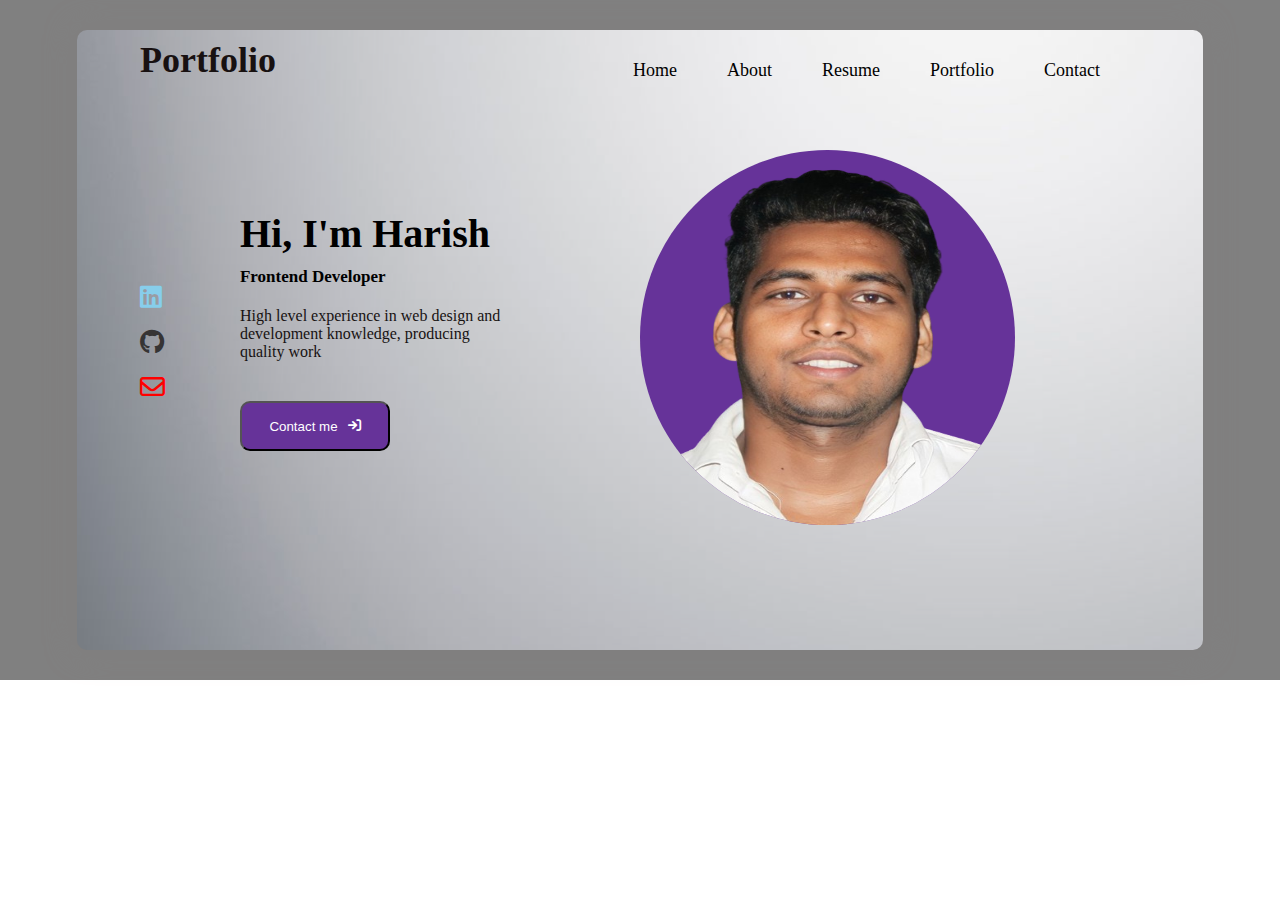
<file: index.html>
<!DOCTYPE html>
<html lang="en">
<head>
    <link rel="stylesheet" href="https://cdnjs.cloudflare.com/ajax/libs/font-awesome/6.6.0/css/all.min.css">
    <meta charset="UTF-8">
    <meta name="viewport" content="width=device-width, initial-scale=1.0">
    <title>Mr. Harish Chand Portfolio</title>
</head>
<body>
    <div class="main-container">
        <div class="main">
            <div class="main-area">
                <div class="up-area">
                <div class="logo-name"> <h3 class="my-name">Portfolio</h3></div>
                <input type="checkbox" id="menu-check-box">
                <label for="menu-check-box"> <p><i class="fa-solid fa-bars"></i>Menu</p></label>
               <ul class="menu-bar">
                   <li> <a href="index.html">Home</a></li>
                   <li> <a href="about.html">About</a></li>
                   <li> <a href="resume.html">Resume</a></li>
                   <li> <a href="portfolio.html">Portfolio</a></li>
                   <li> <a href="contact.html">Contact</a></li>
               </ul>
            </div>
            <div class="down-area">
                <div class="box1-social-icon">
                    <div class="icon">
                       <a href="https://www.linkedin.com/in/harish-chand-3465b8198"><i class="fa-brands fa-linkedin"></i></a> <br>
                       <a href="https://github.com/harishgithub1437"><i class="fa-brands fa-github"></i></a> <br>
                       <a href=""><i class="fa-regular fa-envelope"></i></a>
                    </div>



                </div>
                <div class="box2-about">
                    <div class="text-discription">
                        <h1 class="name">Hi, I'm Harish</h1>
                        <h5 class="skill">Frontend Developer</h5>
                        <p class="knowledge">High level experience in web design and  <br> development knowledge, producing <br> quality work</p>
                        <a href="contact.html"><button class="contact-btn"> <p class=" pc">Contact me </p> <i class="fa-solid pc fa-arrow-right-to-bracket"></i></button> </a>
                    </div>
                </div>
                <div class="box3-img">
                    <div class="img-carry"> 
                        <img  class="profile-img" src="profile.png" alt=" Img Not Found">
                    </div>
                    
                </div>
            </div>
            </div>
        </div>
    </div>
</body>
</html>
<style>
    .pc{
        transition: .2s;
        color: white;
    }
    .contact-btn:hover{
        background-color: gray;
    }
    .contact-btn:hover .pc{
        font-size: 15px;
        color: cyan;
    }
    .fa-envelope{color: red;
        transition: .2s;
    }
    .fa-envelope:hover{
        scale: 1.2;
        background-color: white;
    }

    .fa-linkedin{
        color: skyblue;
        transition: .2s;
    }
    .fa-linkedin:hover{
        scale: 1.2;
        background-color: white;
        
    }
    .fa-github{
        color: rgb(54, 52, 52);
        transition: .2s;
    }
    .fa-github:hover{
        scale: 1.2;
        background-color: white;
        border-radius: 50%;
    }
    *{
        margin: 0px;
        padding: 0px;
    }
  .main-container{ 
        height: 680px;
        width: 100%;
        background-color: rgba(113, 183, 245, 0.547);
        background-color: gray;
        display: flex;
        justify-content: center;
        place-items: center;
      
      
        
        
       
    }
    .main{
        height: calc(100% - 60px);
        width: 88%;
       
        border-radius: 10px;
        display: flex;
        margin-top: 40px;
        box-shadow: 0px 0px 30px rgb(128, 126, 126);
        background-color: rgb(24, 23, 23);
        background-image: url(background.png);
        margin-bottom: 40px;
    
        
       
    }
    .main-area{
        height: 100%;
        width: 1000px;
      
        margin: auto;
    }
    .up-area{
        height: 60px;
        width: 100%;
        
    }
    .logo-name{
        height: 60px;
        width: 300px;
      
       
        position: absolute;
        
        
    }
    .my-name{
        line-height: 60px;
        font-size: 36px;
        color: rgb(24, 17, 17);

    }
    .menu-bar{
        float: right;
        color: black;
        font-size: 18px;
        justify-content: center;
        line-height: 60px;
        height: 40px;
        
        
       
        
    }
    .menu-bar li{
        float: left;
        margin-right: 30px;
        list-style: none;
        text-decoration: none;
        transition: .2s;
        color: black;
        padding: 10px;
        

        
    }
    .menu-bar li:hover{
        border-bottom: solid black 2px;
        transform: translateY(-5px);
        color: red;
        

    }
    .down-area{
        height: 500px;
        width: 100%;
       
        display: flex;
    }
    .box1-social-icon{
        height: 100%;
        width: 10%;
      
        align-items: center;
        
        line-height: 10px;
        font-size: 25px;
        display: grid;
    }
    .box1-social-icon i{
       margin-top: 20px;
    }
    .icon{
        height: 150px;
        width: 100%;
        margin: auto;
      
    }
    .box2-about{
        height: 100%;
        width: 40%;
       
    }
    .text-discription{
        height: 400px;
       
        margin-top: 120px;
    }
    .name{
       
        font-size: 40px;
    }
    .skill{
        color: black;
        margin-top: 10px;
        font-size: 17px;
    }
    .knowledge{
        margin-top: 20px;
        color: rgb(23, 18, 18);
    }
    .contact-btn{
        height: 50px;
        width: 150px;
        margin-top: 40px;
       background-color: rebeccapurple;
        display: flex;
       justify-content: center;
        align-items: center;
        border-radius: 10px;
        gap: 10px;
        color: rgb(227, 202, 202);

    }
    .box3-img{
        
        height: 100%;
        width: 50%;
        
        
       
    }
    .img-carry{
        height:75%;
        width: 75%;
        margin-top: 60px;
        background-color:  rebeccapurple;
      border-radius: 50%;


       
        
        overflow: hidden;
        border: 10px ;
       
       

    }
    .profile-img{
        
        height: 100%;
        width: 100%;
       
        
    }
    a{
    text-decoration: none;
    color: black;
    transition: 1s;
}
a:hover{
    color: red;
    

} 
label{
    float: right;
    margin-top: 20px;
    font-size: 25px;
    position: relative;
    display: none;
}
input{
    display: none;
}
@media screen and (max-width:768px){
    .menu-bar{
        display: none;
    }

    .menu-bar li{
        float: none;
       
        margin-left: 15px;
        list-style-type: square;
        padding: 0px;
        height: 0px;
        align-items: center;
        position: relative;
    
        margin-top: 20px;

        
        
        
       
    }
    .menu-bar li:hover{
        transform: translateY(0px);
        border-bottom: 0px;
        
        
        

    }
    .menu-bar li a:hover{
        color: blueviolet;
        transition: .1s;
        transform: translateX(10px);
        
    }


    :checked ~ ul{
        display: initial;
        margin-top: 70px;
        
        position: absolute;
        height: 130px;
        width: 87%;
        
        
       
        
    }
    .down-area{
        transform: translateY(200px);
    }
    label{
        display: initial;
    }
    .img-carry{
        height: 200px;
        width: 200px;
        transform: translateY(160px);
    }

}

</style>
</file>
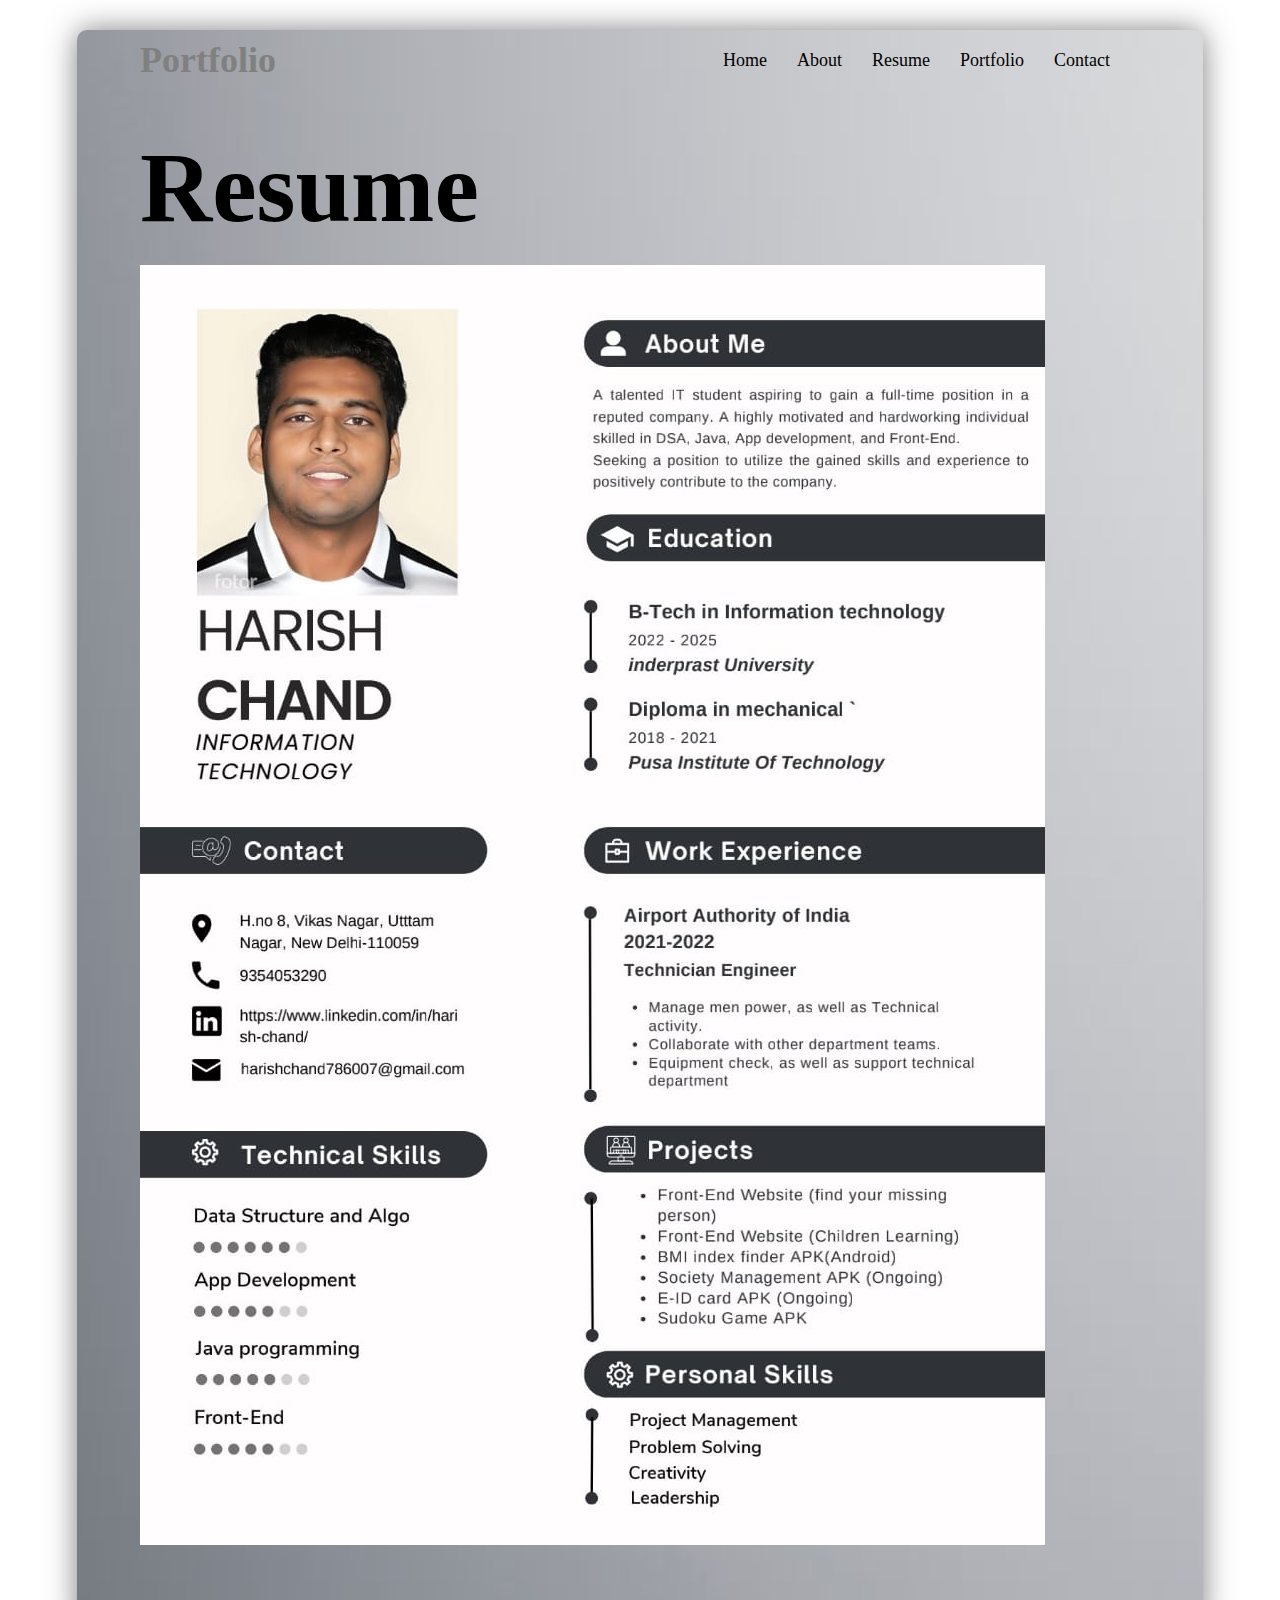
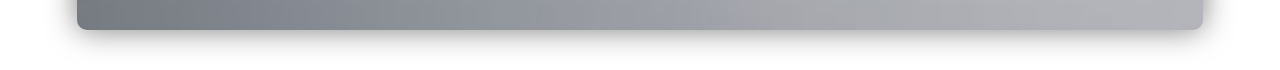
<file: resume.html>
<!DOCTYPE html>
<html lang="en">
<head>
    <link rel="stylesheet" href="css file.css">
    <meta charset="UTF-8">
    <meta name="viewport" content="width=device-width, initial-scale=1.0">
    <title>Document</title>
</head>
<body>
   
    <div class="main-container">
        <div class="main">
            <div class="main-area">
                <div class="up-area">
                <div class="logo-name"> <h3 class="my-name">Portfolio</h3></div>
               <ul class="menu-bar">
                <li> <a href="index.html">Home</a></li>
                <li> <a href="about.html">About</a></li>
                <li> <a href="resume.html">Resume</a></li>
                <li> <a href="portfolio.html">Portfolio</a></li>
                <li> <a href="contact.html">Contact</a></li>
               </ul>
            </div>
            <div class="resume">
                <h1 class=" ttt">Resume</h1>
                <img class="img-t" src="Resume.jpg" alt="">
            </div>
            </div>
            </div>
        </div>
    </div>
   
</body>
</html>
<style>
    .ttt{
        font-size: 100px;
        
    }
    .main{
        background-image: url(bg\ resizing\ \(3\).png);
        height: 1600px;
        margin-bottom: 40px;
    }
    .resume{
        margin-bottom: 40px;
        margin-top: 40px;
    }
    .img-t{
        margin-top: 20px;
    }
</style>
</file>
<file: css file.css>
.main-container{
    
    width: 100%;
    
    height: auto;
    display: flex;
    justify-content: center;
    place-items: center;
  
  
    
    
   
}
.main{
    height: calc(100% - 50px);
    width: 88%;
    margin-top: 30px;
    border-radius: 10px;
    display: flex;
   background-image: url(img/background.png);
    box-shadow: 0px 0px 30px rgb(128, 126, 126);
    background-color: whitesmoke;

    
   
}
.main-area{
    height: 100%;
    width: 1000px;
  
    margin: auto;
}
.up-area{
    height: 60px;
    width: 100%;
    
}
.logo-name{
    height: 60px;
    width: 300px;
  
   
    position: absolute;
    
    
}
.my-name{
    line-height: 60px;
    font-size: 36px;
    color: gray;

}
.menu-bar{
    float: right;
    color: black;
    font-size: 18px;
    justify-content: center;
    line-height: 60px;
    height: 40px;
    
    
   
    
}
.menu-bar li{
    float: left;
    margin-right: 30px;
    list-style: none;
    text-decoration: none;
    transition: .5s;
    color: black;
    
    
  

    
}
.menu-bar li:hover{
    border-bottom: solid black 2px;
    transform: translateY(-5px);
    color: red;
    

}
*{
    margin: 0px;
    padding: 0px;
}
.resume{
    margin: auto;
}
a{
    text-decoration: none;
    color: black;
    transition: 1s;
}
a:hover{
    color: red;
    
}
@media screen and (max-width:768px){
    .menu-bar{
        display: none;
    }

}
</file>
